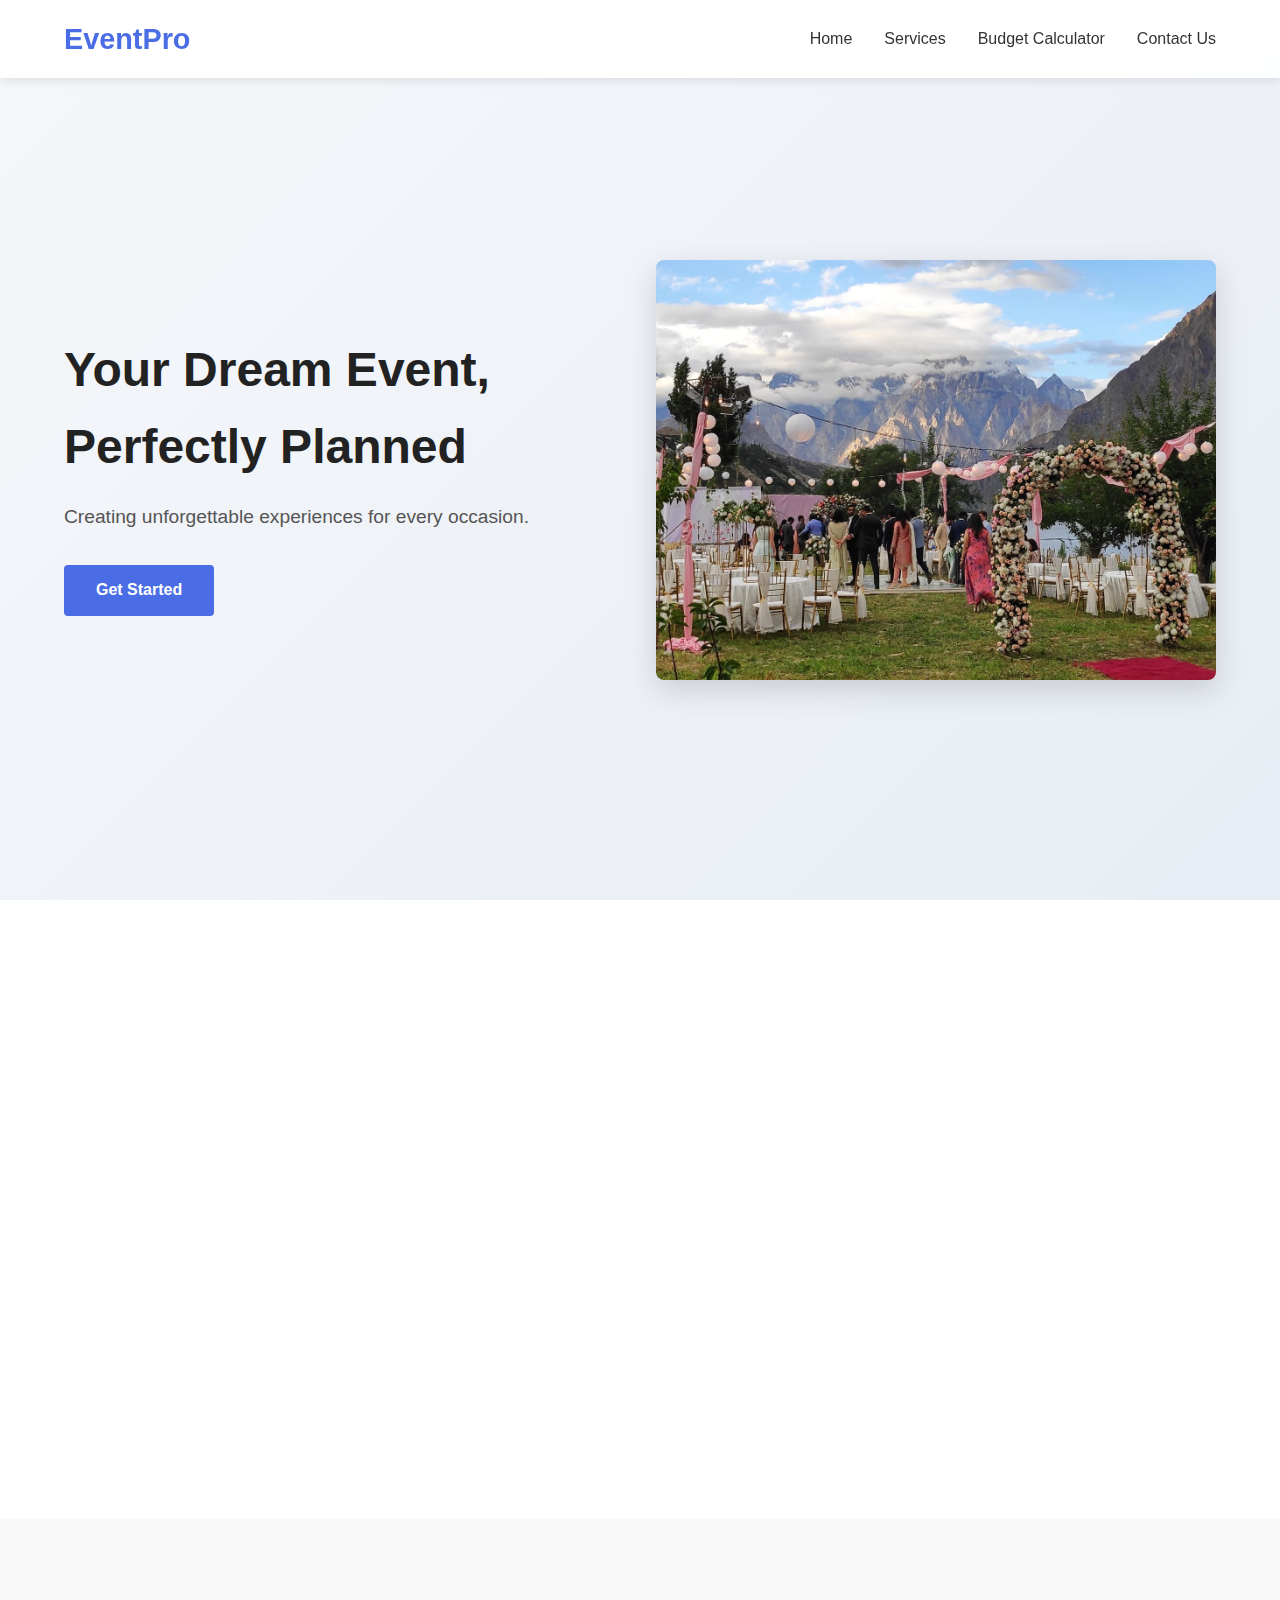
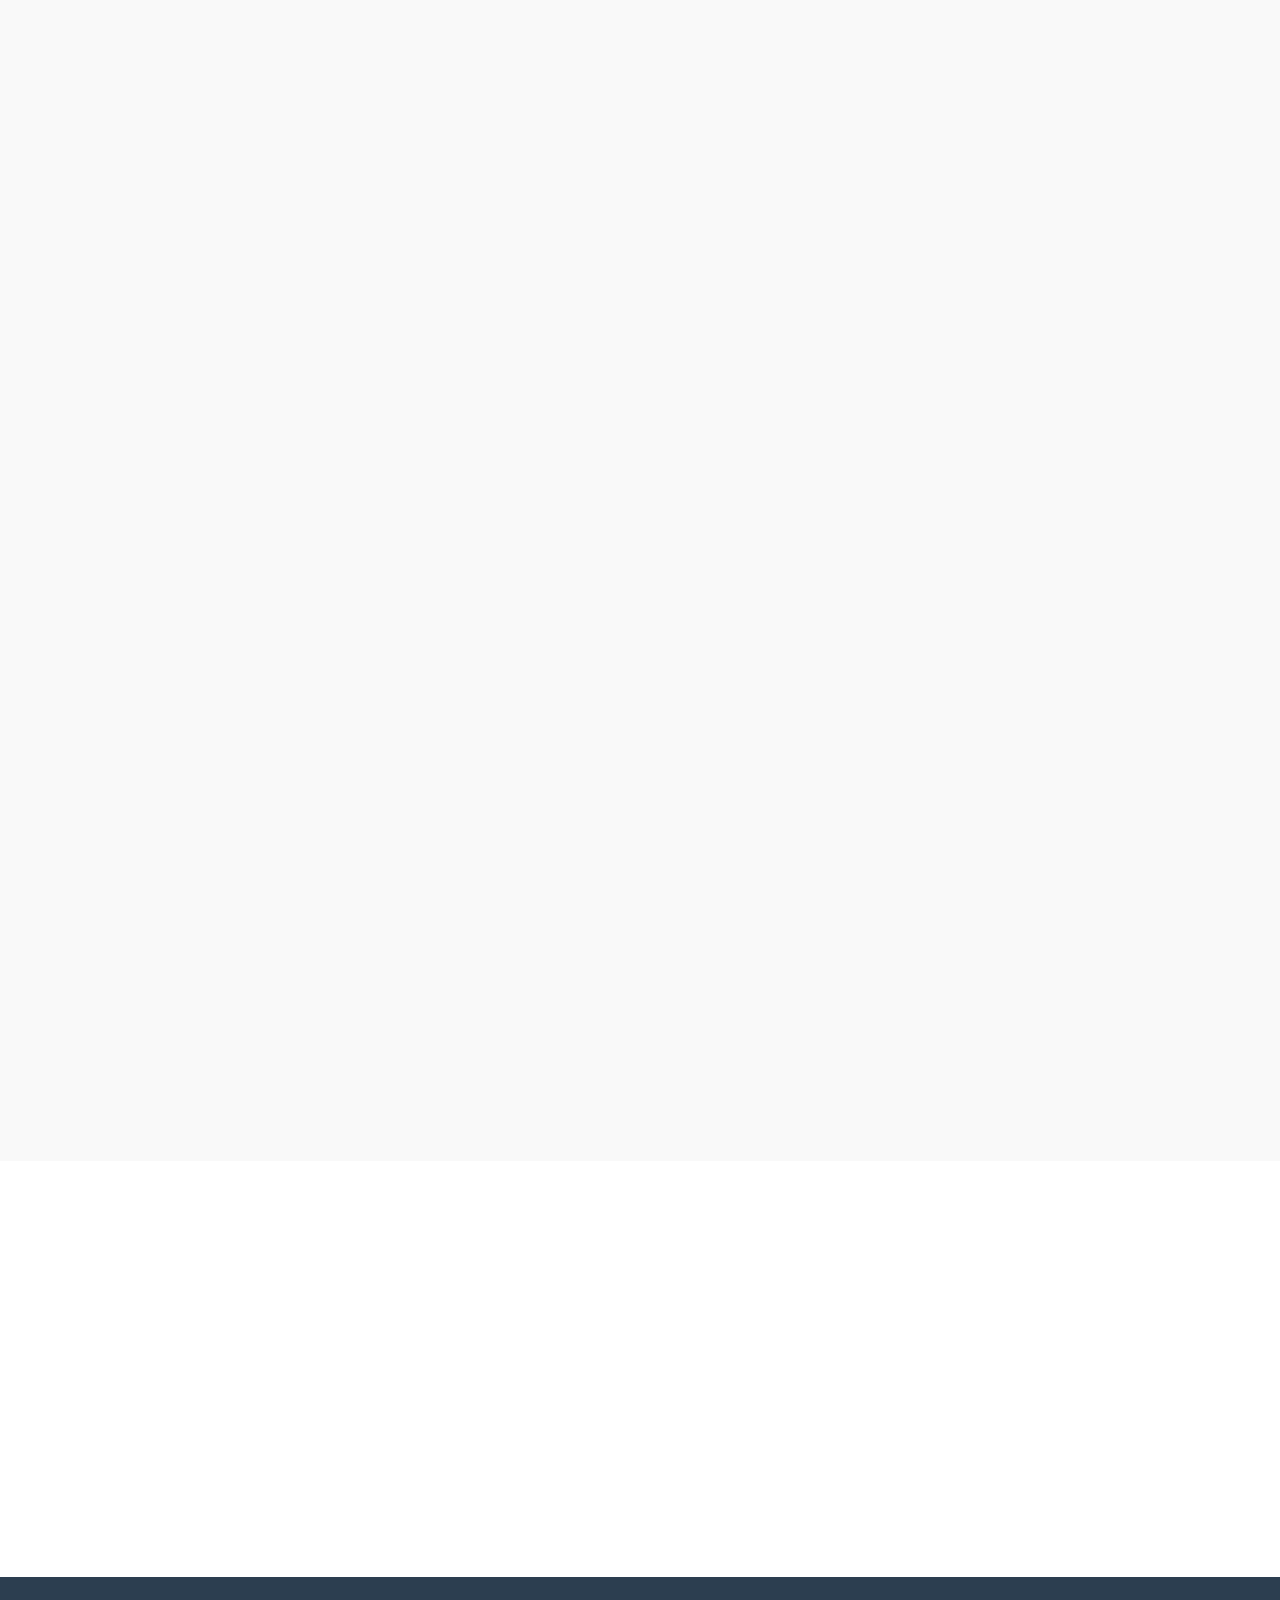
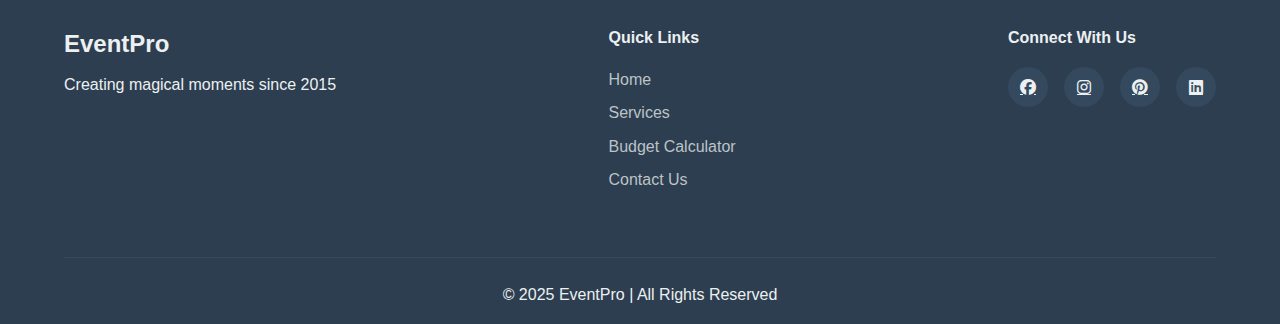
<file: index.html>
<!DOCTYPE html>
<html lang="en">
<head>
    <meta charset="UTF-8">
    <meta name="viewport" content="width=device-width, initial-scale=1.0">
    <title>Home - Event Planning Service</title>
    <link rel="stylesheet" href="css/style.css">
    <link rel="stylesheet" href="https://cdnjs.cloudflare.com/ajax/libs/font-awesome/6.4.0/css/all.min.css">
</head>
<body>
    <header class="sticky-header">
        <nav>
            <a href="index.html" class="logo-link">
                <div class="logo">EventPro</div>
            </a>
            <ul class="nav-links">
                <li><a href="index.html">Home</a></li>
                <li><a href="services.html">Services</a></li>
                <li><a href="calculator.html">Budget Calculator</a></li>
                <li><a href="contact.html">Contact Us</a></li>
            </ul>
            <div class="mobile-menu-btn">
                <span></span>
                <span></span>
                <span></span>
            </div>
        </nav>
    </header>

    <section id="hero" class="hero-section">
        <div class="hero-content">
            <h1 class="animate-on-scroll">Your Dream Event, Perfectly Planned</h1>
            <p class="animate-on-scroll" style="animation-delay: 0.2s;">Creating unforgettable experiences for every occasion.</p>
            <a href="contact.html" class="cta-button animate-on-scroll" style="animation-delay: 0.4s;">Get Started</a>
        </div>
        <div class="hero-image animate-on-scroll" style="animation-delay: 0.3s;">
            <img src="images/event-hero.jpg" alt="Beautifully decorated event venue">
        </div>
    </section>

    <section id="about" class="about-section">
        <div class="container">
            <h2 class="animate-on-scroll">About Us</h2>
            <div class="about-content">
                <div class="about-text">
                    <p class="animate-on-scroll" style="animation-delay: 0.2s;">At EventPro, we specialize in curating extraordinary experiences that leave lasting impressions. With over 10 years of industry expertise, our team of passionate event planners transforms your vision into reality.</p>
                    <p class="animate-on-scroll" style="animation-delay: 0.4s;">We specialize in planning weddings, corporate events, birthdays, and special occasions. Our detail-oriented approach ensures every element of your event is meticulously planned and flawlessly executed.</p>
                </div>
                <div class="about-image animate-on-scroll" style="animation-delay: 0.3s;">
                    <img src="images/team.jpg" alt="Our dedicated team of event planners">
                </div>
            </div>
        </div>
    </section>

    <section id="services-preview" class="services-section">
        <div class="container">
            <h2 class="animate-on-scroll">Our Services</h2>
            <div class="services-grid">
                <div class="service-card animate-on-scroll" style="animation-delay: 0.1s;">
                    <i class="fas fa-heart"></i>
                    <h3>Weddings</h3>
                    <p>Turn your special day into a dream come true with our comprehensive wedding planning services.</p>
                </div>
                <div class="service-card animate-on-scroll" style="animation-delay: 0.3s;">
                    <i class="fas fa-briefcase"></i>
                    <h3>Corporate Events</h3>
                    <p>Impress clients and motivate teams with professionally organized corporate gatherings.</p>
                </div>
                <div class="service-card animate-on-scroll" style="animation-delay: 0.5s;">
                    <i class="fas fa-birthday-cake"></i>
                    <h3>Celebrations</h3>
                    <p>Make birthdays, anniversaries, and special occasions truly memorable.</p>
                </div>
            </div>
            <div class="services-cta">
                <a href="services.html" class="btn-secondary animate-on-scroll" style="animation-delay: 0.6s;">View All Services</a>
            </div>
        </div>
    </section>

    <section id="testimonials" class="testimonials-section">
        <div class="container">
            <h2 class="animate-on-scroll">What Our Clients Say</h2>
            <div class="testimonial-slider">
                <div class="testimonial-item animate-on-scroll" style="animation-delay: 0.2s;">
                    <div class="testimonial-content">
                        <p>"EventPro made our wedding day absolutely perfect. Their attention to detail and dedication exceeded our expectations!"</p>
                        <div class="client-info">
                            <h4>Sarah & Michael</h4>
                            <p>Wedding Clients</p>
                        </div>
                    </div>
                </div>
                <div class="testimonial-item animate-on-scroll" style="animation-delay: 0.4s;">
                    <div class="testimonial-content">
                        <p>"The corporate gala they organized for our company was professional, elegant, and precisely what we envisioned."</p>
                        <div class="client-info">
                            <h4>John Davis</h4>
                            <p>Marketing Director</p>
                        </div>
                    </div>
                </div>
            </div>
        </div>
    </section>

    <section id="cta" class="cta-section animate-on-scroll">
        <div class="container">
            <h2>Ready to Plan Your Next Event?</h2>
            <p>Let us help you create an unforgettable experience.</p>
            <a href="contact.html" class="cta-button">Contact Us Today</a>
        </div>
    </section>

    <footer>
        <div class="footer-content">
            <div class="footer-logo">
                <h3>EventPro</h3>
                <p>Creating magical moments since 2015</p>
            </div>
            <div class="footer-links">
                <h4>Quick Links</h4>
                <ul>
                    <li><a href="index.html">Home</a></li>
                    <li><a href="services.html">Services</a></li>
                    <li><a href="calculator.html">Budget Calculator</a></li>
                    <li><a href="contact.html">Contact Us</a></li>
                </ul>
            </div>
            <div class="footer-social">
                <h4>Connect With Us</h4>
                <div class="social-icons">
                    <a href="#"><i class="fab fa-facebook"></i></a>
                    <a href="#"><i class="fab fa-instagram"></i></a>
                    <a href="#"><i class="fab fa-pinterest"></i></a>
                    <a href="#"><i class="fab fa-linkedin"></i></a>
                </div>
            </div>
        </div>
        <div class="footer-bottom">
            <p>&copy; 2025 EventPro | All Rights Reserved</p>
        </div>
    </footer>

    <script src="js/script.js"></script>
</body>
</html>
</file>
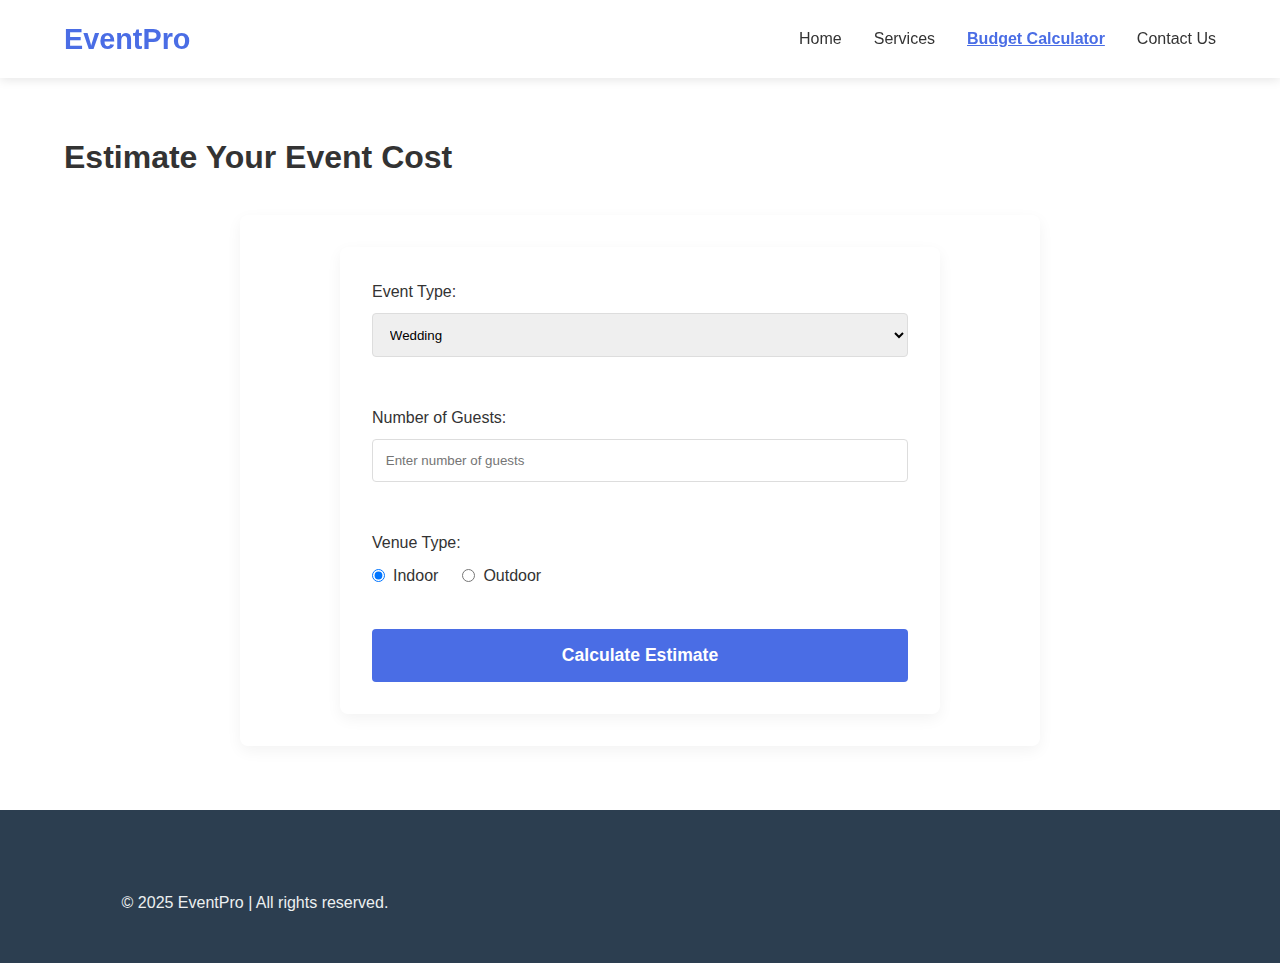
<file: calculator.html>
<!DOCTYPE html>
<html lang="en">
<head>
    <meta charset="UTF-8">
    <meta name="viewport" content="width=device-width, initial-scale=1.0">
    <title>Budget Calculator - Event Planning Service</title>
    <link rel="stylesheet" href="css/style.css">
</head>
<body>
    <header class="sticky-header">
        <nav>
            <a href="index.html" class="logo-link">
                <div class="logo">EventPro</div>
            </a>
            <ul class="nav-links">
                <li><a href="index.html">Home</a></li>
                <li><a href="services.html">Services</a></li>
                <li><a href="calculator.html" class="active">Budget Calculator</a></li>
                <li><a href="contact.html">Contact Us</a></li>
            </ul>
            <div class="mobile-menu-btn">
                <span></span>
                <span></span>
                <span></span>
            </div>
        </nav>
    </header>

    <section id="calculator" class="calculator-section">
        <div class="container">
            <h1 class="section-title animate-on-scroll">Estimate Your Event Cost</h1>
            <div class="calculator-container animate-on-scroll">
                <form id="budget-form">
                    <div class="form-group">
                        <label for="eventType">Event Type:</label>
                        <select id="eventType" required>
                            <option value="wedding">Wedding</option>
                            <option value="corporate">Corporate Event</option>
                            <option value="birthday">Birthday</option>
                            <option value="anniversary">Anniversary</option>
                        </select>
                    </div>

                    <div class="form-group">
                        <label for="guests">Number of Guests:</label>
                        <input type="number" id="guests" min="1" placeholder="Enter number of guests" required>
                    </div>

                    <div class="form-group">
                        <label>Venue Type:</label>
                        <div class="radio-group">
                            <div class="radio-option">
                                <input type="radio" id="indoor" name="venue" value="indoor" checked>
                                <label for="indoor">Indoor</label>
                            </div>
                            <div class="radio-option">
                                <input type="radio" id="outdoor" name="venue" value="outdoor">
                                <label for="outdoor">Outdoor</label>
                            </div>
                        </div>
                    </div>

                    <button type="button" class="calculate-btn">Calculate Estimate</button>
                </form>

                <div id="result" class="estimate-result" style="display:none;">
                    <h3>Your Event Estimate</h3>
                    <div class="estimate-breakdown">
                        <!-- Results will be populated by JavaScript -->
                    </div>
                </div>
            </div>
        </div>
    </section>

    <footer>
        <div class="container">
            <p>&copy; 2025 EventPro | All rights reserved.</p>
        </div>
    </footer>

    <script src="js/script.js"></script>
</body>
</html>
</file>
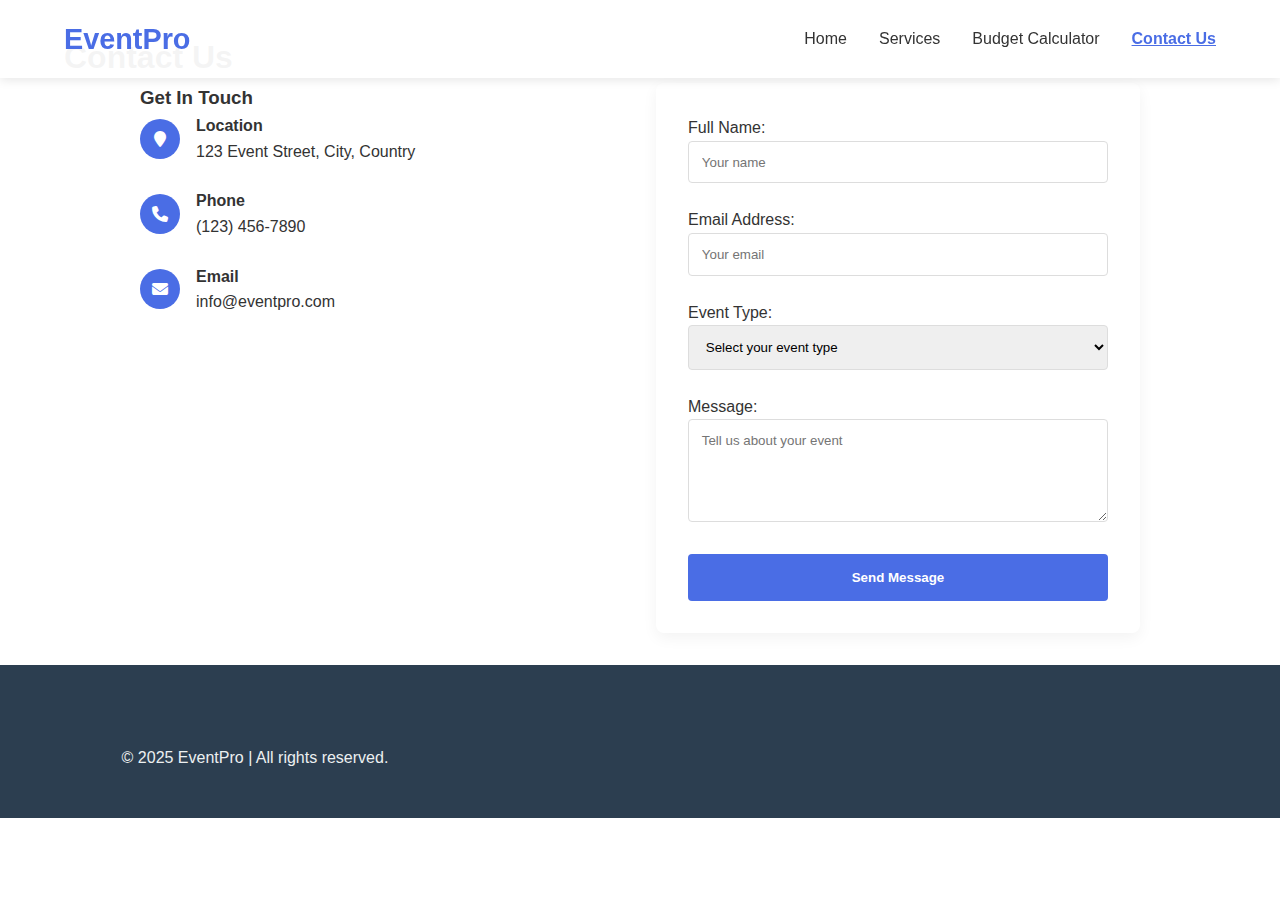
<file: contact.html>
<!DOCTYPE html>
<html lang="en">
<head>
    <meta charset="UTF-8">
    <meta name="viewport" content="width=device-width, initial-scale=1.0">
    <title>Contact Us - Event Planning Service</title>
    <link rel="stylesheet" href="css/style.css">
    <link rel="stylesheet" href="https://cdnjs.cloudflare.com/ajax/libs/font-awesome/6.4.0/css/all.min.css">
</head>
<body>
    <header class="sticky-header">
        <nav>
            <a href="index.html" class="logo-link">
                <div class="logo">EventPro</div>
            </a>
            <ul class="nav-links">
                <li><a href="index.html">Home</a></li>
                <li><a href="services.html">Services</a></li>
                <li><a href="calculator.html">Budget Calculator</a></li>
                <li><a href="contact.html" class="active">Contact Us</a></li>
            </ul>
            <div class="mobile-menu-btn">
                <span></span>
                <span></span>
                <span></span>
            </div>
        </nav>
    </header>

    <section class="contact-section">
        <div class="container">
            <h1 class="section-title animate-on-scroll">Contact Us</h1>
            
            <div class="contact-container">
                <div class="contact-info animate-on-scroll">
                    <h3>Get In Touch</h3>
                    <div class="contact-info-item">
                        <i class="fa fa-map-marker"></i>
                        <div>
                            <h4>Location</h4>
                            <p>123 Event Street, City, Country</p>
                        </div>
                    </div>
                    <div class="contact-info-item">
                        <i class="fa fa-phone"></i>
                        <div>
                            <h4>Phone</h4>
                            <p>(123) 456-7890</p>
                        </div>
                    </div>
                    <div class="contact-info-item">
                        <i class="fa fa-envelope"></i>
                        <div>
                            <h4>Email</h4>
                            <p>info@eventpro.com</p>
                        </div>
                    </div>
                </div>
                
                <div class="contact-form animate-on-scroll">
                    <form id="contact-form" action="https://formsubmit.co/your-email@example.com" method="POST">
                        <div id="form-message" style="display: none;"></div>
                        
                        <label for="name">Full Name:</label>
                        <input type="text" id="name" name="name" placeholder="Your name" required>

                        <label for="email">Email Address:</label>
                        <input type="email" id="email" name="email" placeholder="Your email" required>

                        <label for="event">Event Type:</label>
                        <select id="event" name="event" required>
                            <option value="" disabled selected>Select your event type</option>
                            <option value="wedding">Wedding</option>
                            <option value="corporate">Corporate Event</option>
                            <option value="birthday">Birthday</option>
                            <option value="anniversary">Anniversary</option>
                            <option value="other">Other</option>
                        </select>

                        <label for="message">Message:</label>
                        <textarea id="message" name="message" rows="5" placeholder="Tell us about your event" required></textarea>

                        <button type="submit" class="submit-button">Send Message</button>
                    </form>
                </div>
            </div>
        </div>
    </section>

    <footer>
        <div class="container">
            <p>&copy; 2025 EventPro | All rights reserved.</p>
        </div>
    </footer>

    <script src="js/script.js"></script>
    <style>
        /* Add some styling for form messages */
        .error-message {
            background-color: #ffdddd;
            color: #d8000c;
            padding: 10px;
            border-radius: 4px;
            margin-bottom: 15px;
        }
        
        .success-message {
            background-color: #ddffdd;
            color: #4f8a10;
            padding: 10px;
            border-radius: 4px;
            margin-bottom: 15px;
        }
    </style>
</body>
</html>
</file>
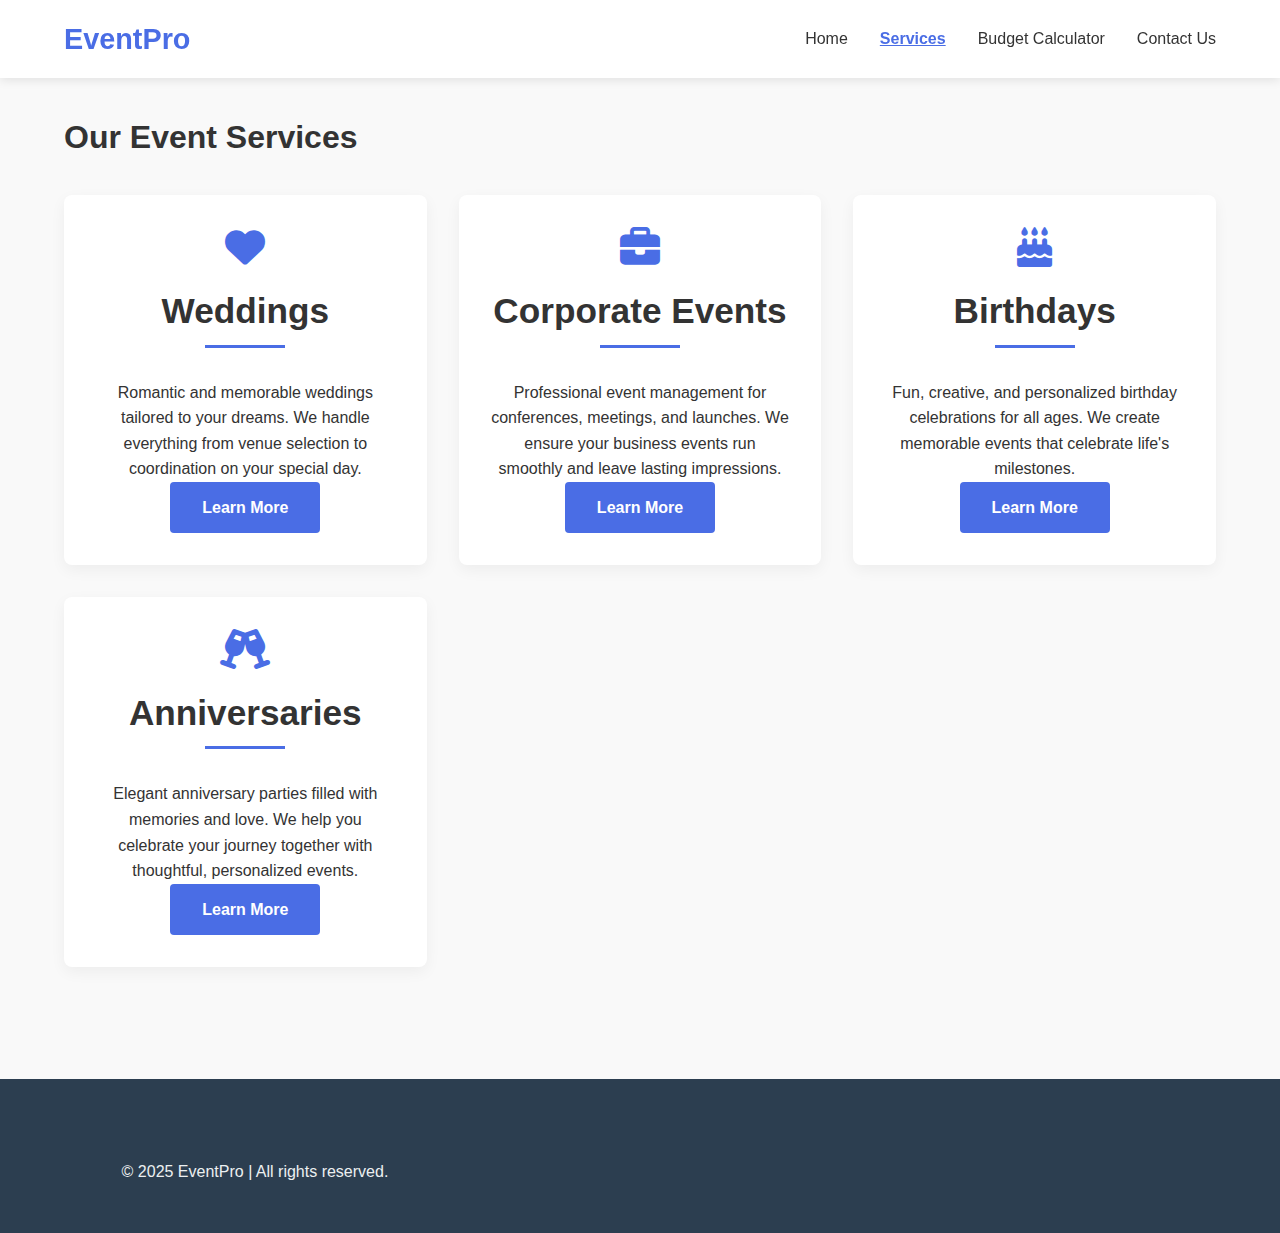
<file: services.html>
<!DOCTYPE html>
<html lang="en">
<head>
    <meta charset="UTF-8">
    <meta name="viewport" content="width=device-width, initial-scale=1.0">
    <title>Services - Event Planning Service</title>
    <link rel="stylesheet" href="css/style.css">
    <link rel="stylesheet" href="https://cdnjs.cloudflare.com/ajax/libs/font-awesome/6.4.0/css/all.min.css">
</head>
<body>
    <header class="sticky-header">
        <nav>
            <a href="index.html" class="logo-link">
                <div class="logo">EventPro</div>
            </a>
            <ul class="nav-links">
                <li><a href="index.html">Home</a></li>
                <li><a href="services.html" class="active">Services</a></li>
                <li><a href="calculator.html">Budget Calculator</a></li>
                <li><a href="contact.html">Contact Us</a></li>
            </ul>
            <div class="mobile-menu-btn">
                <span></span>
                <span></span>
                <span></span>
            </div>
        </nav>
    </header>

    <section class="services-section">
        <div class="container">
            <h1 class="section-title animate-on-scroll">Our Event Services</h1>
            <div class="services-grid">
                <div class="service-card animate-on-scroll">
                    <i class="fas fa-heart"></i>
                    <h2>Weddings</h2>
                    <p>Romantic and memorable weddings tailored to your dreams. We handle everything from venue selection to coordination on your special day.</p>
                    <a href="#" class="cta-button">Learn More</a>
                </div>
                <div class="service-card animate-on-scroll">
                    <i class="fas fa-briefcase"></i>
                    <h2>Corporate Events</h2>
                    <p>Professional event management for conferences, meetings, and launches. We ensure your business events run smoothly and leave lasting impressions.</p>
                    <a href="#" class="cta-button">Learn More</a>
                </div>
                <div class="service-card animate-on-scroll">
                    <i class="fas fa-birthday-cake"></i>
                    <h2>Birthdays</h2>
                    <p>Fun, creative, and personalized birthday celebrations for all ages. We create memorable events that celebrate life's milestones.</p>
                    <a href="#" class="cta-button">Learn More</a>
                </div>
                <div class="service-card animate-on-scroll">
                    <i class="fas fa-glass-cheers"></i>
                    <h2>Anniversaries</h2>
                    <p>Elegant anniversary parties filled with memories and love. We help you celebrate your journey together with thoughtful, personalized events.</p>
                    <a href="#" class="cta-button">Learn More</a>
                </div>
            </div>
        </div>
    </section>

    <footer>
        <div class="container">
            <p>&copy; 2025 EventPro | All rights reserved.</p>
        </div>
    </footer>

    <script src="js/script.js"></script>
</body>
</html>
</file>
<file: css/style.css>
:root {
    --primary-color: #4a6de5;
    --secondary-color: #d4af37;
    --text-color: #333;
    --background-color: #fff;
    --light-bg-color: #f9f9f9;
    --footer-bg-color: #2c3e50;
    --footer-text-color: #ecf0f1;
    --footer-link-color: #bdc3c7;
    --shadow-light: 0 5px 15px rgba(0, 0, 0, 0.05);
    --shadow-medium: 0 10px 30px rgba(0, 0, 0, 0.15);
}

* {
    margin: 0;
    padding: 0;
    box-sizing: border-box;
}

body {
    font-family: 'Poppins', 'Segoe UI', Tahoma, Geneva, Verdana, sans-serif;
    line-height: 1.6;
    color: var(--text-color);
    background: var(--background-color);
    overflow-x: hidden;
}

.container {
    width: 90%;
    max-width: 1200px;
    margin: 0 auto;
    padding: 2rem 0;
}

/* Sticky Header */
.sticky-header {
    position: fixed;
    top: 0;
    left: 0;
    width: 100%;
    background-color: rgba(255, 255, 255, 0.95);
    box-shadow: 0 2px 10px rgba(0, 0, 0, 0.1);
    z-index: 1000;
    transition: all 0.3s ease;
}

.sticky-header.scrolled {
    background-color: #fff;
    box-shadow: 0 5px 15px rgba(0, 0, 0, 0.1);
}

/* Navigation */
nav {
    display: flex;
    justify-content: space-between;
    align-items: center;
    padding: 1rem 5%;
}

.logo-link {
    text-decoration: none;
}

.logo {
    font-size: 1.8rem;
    font-weight: 700;
    color: var(--primary-color);
    transition: transform 0.3s ease;
}

.logo-link:hover .logo {
    transform: scale(1.05);
}

.nav-links {
    display: flex;
    list-style: none;
}

.nav-links li {
    margin-left: 2rem;
}

.nav-links a {
    text-decoration: none;
    color: var(--text-color);
    font-weight: 500;
    transition: color 0.3s ease;
}

.nav-links a:hover {
    color: var(--primary-color);
}

.nav-links a.active {
    color: var(--primary-color);
    font-weight: 600;
    text-decoration: underline;
}

/* Improved mobile menu styling */
.mobile-menu-btn {
    display: none;
    flex-direction: column;
    cursor: pointer;
    z-index: 1010;
    margin-left: 15px;
}

.mobile-menu-btn span {
    display: block;
    width: 25px;
    height: 3px;
    background-color: var(--text-color);
    margin: 2px 0;
    transition: 0.3s;
}

.mobile-menu-btn.open span:nth-child(1) {
    transform: rotate(-45deg) translate(-5px, 6px);
}

.mobile-menu-btn.open span:nth-child(2) {
    opacity: 0;
}

.mobile-menu-btn.open span:nth-child(3) {
    transform: rotate(45deg) translate(-5px, -6px);
}

/* Hero Section */
.hero-section {
    display: flex;
    align-items: center;
    min-height: 100vh;
    padding: 6rem 5% 3rem;
    background: linear-gradient(135deg, #f5f7fa 0%, #e8edf5 100%);
}

.hero-content {
    flex: 1;
    padding-right: 2rem;
}

.hero-content h1 {
    font-size: 3rem;
    margin-bottom: 1rem;
    color: #222;
}

.hero-content p {
    font-size: 1.2rem;
    margin-bottom: 2rem;
    color: #555;
}

.cta-button {
    display: inline-block;
    padding: 0.8rem 2rem;
    background-color: var(--primary-color);
    color: white;
    text-decoration: none;
    border-radius: 4px;
    font-weight: bold;
    transition: background-color 0.3s ease;
}

.cta-button:hover {
    background-color: #3a5bd0;
    transform: translateY(-3px);
    box-shadow: 0 5px 15px rgba(74, 109, 229, 0.4);
}

.hero-image {
    flex: 1;
}

.hero-image img {
    width: 100%;
    border-radius: 8px;
    box-shadow: var(--shadow-medium);
}

/* About Section */
.about-section {
    padding: 5rem 0;
    background-color: var(--background-color);
}

.about-content {
    display: flex;
    align-items: center;
    gap: 3rem;
    margin-top: 2rem;
}

.about-text {
    flex: 3;
}

.about-text p {
    margin-bottom: 1rem;
    line-height: 1.8;
}

.about-image {
    flex: 2;
}

.about-image img {
    width: 100%;
    border-radius: 8px;
    box-shadow: var(--shadow-light);
}

/* Services Section */
.services-section {
    padding: 5rem 0;
    background-color: var(--light-bg-color);
}

.services-grid {
    display: grid;
    grid-template-columns: repeat(auto-fit, minmax(300px, 1fr));
    gap: 2rem;
    margin-top: 2rem;
}

.service-card {
    background: white;
    padding: 2rem;
    border-radius: 8px;
    box-shadow: var(--shadow-light);
    text-align: center;
    transition: transform 0.3s ease, box-shadow 0.3s ease;
}

.service-card:hover {
    transform: translateY(-10px);
    box-shadow: var(--shadow-medium);
}

.service-card i {
    font-size: 2.5rem;
    color: var(--primary-color);
    margin-bottom: 1rem;
}

.service-card h3 {
    margin-bottom: 1rem;
}

.services-cta {
    text-align: center;
    margin-top: 3rem;
}

.btn-secondary {
    display: inline-block;
    padding: 0.8rem 2rem;
    background-color: transparent;
    color: var(--primary-color);
    border: 2px solid var(--primary-color);
    text-decoration: none;
    border-radius: 4px;
    font-weight: bold;
    transition: all 0.3s ease;
}

.btn-secondary:hover {
    background-color: var(--primary-color);
    color: white;
    transform: translateY(-3px);
    box-shadow: 0 5px 15px rgba(74, 109, 229, 0.2);
}

/* Section Headings */
section h2 {
    text-align: center;
    font-size: 2.2rem;
    margin-bottom: 2rem;
    position: relative;
    padding-bottom: 0.5rem;
}

section h2::after {
    content: '';
    position: absolute;
    bottom: 0;
    left: 50%;
    transform: translateX(-50%);
    width: 80px;
    height: 3px;
    background-color: var(--primary-color);
}

/* Footer */
footer {
    background-color: var(--footer-bg-color);
    color: var(--footer-text-color);
    padding: 3rem 5% 1rem;
}

.footer-content {
    display: flex;
    flex-wrap: wrap;
    justify-content: space-between;
    margin-bottom: 2rem;
}

.footer-logo, .footer-links, .footer-social {
    margin-bottom: 1.5rem;
}

.footer-logo h3 {
    font-size: 1.5rem;
    margin-bottom: 0.5rem;
}

.footer-links h4, .footer-social h4 {
    margin-bottom: 1rem;
}

.footer-links ul {
    list-style: none;
}

.footer-links ul li {
    margin-bottom: 0.5rem;
}

.footer-links a {
    color: var(--footer-link-color);
    text-decoration: none;
    transition: color 0.3s ease;
}

.footer-links a:hover {
    color: #fff;
}

.social-icons {
    display: flex;
    gap: 1rem;
}

.social-icons a {
    display: inline-block;
    width: 40px;
    height: 40px;
    background-color: #34495e;
    border-radius: 50%;
    display: flex;
    align-items: center;
    justify-content: center;
    color: var(--footer-text-color);
    transition: all 0.3s ease;
}

.social-icons a:hover {
    background-color: var(--primary-color);
    transform: translateY(-3px);
}

.footer-bottom {
    text-align: center;
    padding-top: 1.5rem;
    border-top: 1px solid #34495e;
}

/* Form Styles */
form {
    max-width: 600px;
    margin: 0 auto;
    background-color: white;
    padding: 2rem;
    border-radius: 8px;
    box-shadow: var(--shadow-light);
}

input, select, textarea {
    width: 100%;
    margin-bottom: 1.5rem;
    padding: 0.8rem;
    border: 1px solid #ddd;
    border-radius: 4px;
    font-family: inherit;
    transition: border 0.3s ease;
}

input:focus, select:focus, textarea:focus {
    outline: none;
    border-color: var(--primary-color);
}

button, .submit-button {
    width: 100%;
    padding: 1rem;
    background-color: var(--primary-color);
    color: white;
    border: none;
    border-radius: 4px;
    font-weight: bold;
    cursor: pointer;
    transition: all 0.3s ease;
}

button:hover, .submit-button:hover {
    background-color: #3a5bd0;
    transform: translateY(-3px);
    box-shadow: 0 5px 15px rgba(74, 109, 229, 0.4);
}

/* Animation classes - Enhanced */
.animate-on-scroll {
    opacity: 0;
    transform: translateY(30px);
    transition: opacity 0.6s ease, transform 0.6s ease;
}

.animate-on-scroll.visible {
    opacity: 1;
    transform: translateY(0);
}

/* Enhanced testimonials section */
.testimonials-section {
    padding: 5rem 0;
    background-color: var(--light-bg-color);
    position: relative;
}

.testimonial-slider {
    display: flex;
    flex-wrap: wrap;
    gap: 2rem;
    margin-top: 2rem;
}

.testimonial-item {
    flex: 1;
    min-width: 300px;
    background-color: white;
    border-radius: 8px;
    padding: 2rem;
    box-shadow: var(--shadow-light);
    transition: transform 0.3s ease, box-shadow 0.3s ease;
}

.testimonial-item:hover {
    transform: translateY(-5px);
    box-shadow: var(--shadow-medium);
}

.testimonial-content p {
    font-style: italic;
    margin-bottom: 1.5rem;
    position: relative;
    color: #555;
}

.testimonial-content p::before,
.testimonial-content p::after {
    content: '"';
    font-size: 1.5rem;
    color: var(--primary-color);
}

.client-info h4 {
    margin-bottom: 0.2rem;
    color: var(--primary-color);
}

.client-info p {
    font-size: 0.9rem;
    color: #777;
}

/* Call to action section */
.cta-section {
    padding: 5rem 0;
    background: linear-gradient(135deg, #4a6de5 0%, #3f5dca 100%);
    color: white;
    text-align: center;
}

.cta-section h2 {
    color: white;
    margin-bottom: 1rem;
}

.cta-section p {
    margin-bottom: 2rem;
    font-size: 1.1rem;
}

.cta-section::after {
    display: none;
}

.cta-section .cta-button {
    background-color: white;
    color: var(--primary-color);
    border: none;
}

.cta-section .cta-button:hover {
    background-color: var(--secondary-color);
    color: white;
}

/* Calculator page specific styles */
.calculator-container {
    max-width: 800px;
    margin: 2rem auto;
    padding: 2rem;
    background-color: white;
    border-radius: 8px;
    box-shadow: var(--shadow-light);
}

.estimate-result {
    margin-top: 2rem;
    padding: 1.5rem;
    background-color: #f5f7fa;
    border-radius: 8px;
    border-left: 4px solid var(--primary-color);
}

.estimate-breakdown {
    margin-top: 1rem;
}

.breakdown-item {
    display: flex;
    justify-content: space-between;
    margin-bottom: 0.5rem;
    padding-bottom: 0.5rem;
    border-bottom: 1px solid #eee;
}

.total-cost {
    font-weight: bold;
    font-size: 1.2rem;
    color: var(--primary-color);
    margin-top: 1rem;
    text-align: right;
}

/* Contact page specific styles */
.contact-container {
    display: flex;
    flex-wrap: wrap;
    gap: 2rem;
    max-width: 1000px;
    margin: 0 auto;
}

.contact-info {
    flex: 1;
    min-width: 300px;
}

.contact-info-item {
    display: flex;
    align-items: center;
    margin-bottom: 1.5rem;
}

.contact-info-item i {
    width: 40px;
    height: 40px;
    background-color: var(--primary-color);
    color: white;
    display: flex;
    align-items: center;
    justify-content: center;
    border-radius: 50%;
    margin-right: 1rem;
}

.contact-form {
    flex: 1;
    min-width: 300px;
}

/* Responsive Design */
@media (max-width: 992px) {
    .hero-section {
        flex-direction: column;
        text-align: center;
        padding-top: 5rem;
    }
    
    .hero-content {
        padding-right: 0;
        margin-bottom: 2rem;
    }
    
    .about-content {
        flex-direction: column;
    }
    
    .about-image {
        order: -1;
        margin-bottom: 2rem;
    }
    
    .footer-content {
        flex-direction: column;
        align-items: center;
        text-align: center;
    }
    
    .social-icons {
        justify-content: center;
    }
}

@media (max-width: 768px) {
    .mobile-menu-btn {
        display: flex;
    }
    
    .nav-links {
        position: fixed;
        top: 0;
        left: 0;
        width: 100%;
        height: 100vh;
        flex-direction: column;
        justify-content: center;
        align-items: center;
        background-color: rgba(255, 255, 255, 0.95);
        box-shadow: 0 5px 10px rgba(0, 0, 0, 0.1);
        z-index: 1000;
        clip-path: circle(0px at top right);
        transition: clip-path 0.5s ease-in-out;
    }
    
    .nav-links.active {
        clip-path: circle(1500px at top right);
    }
    
    .nav-links li {
        margin: 1.5rem 0;
    }
    
    .nav-links a {
        font-size: 1.2rem;
    }
    
    .hero-content h1 {
        font-size: 2.3rem;
    }
    
    .services-grid {
        grid-template-columns: 1fr;
    }
    
    section h2 {
        font-size: 1.8rem;
    }
}

@media (max-width: 480px) {
    .hero-content h1 {
        font-size: 2rem;
    }
    
    .hero-content p {
        font-size: 1rem;
    }
    
    section {
        padding: 3rem 0;
    }
    
    .container {
        width: 95%;
    }
    
    .footer-content > div {
        width: 100%;
    }
}

/* Improved Calculator Form Styling */
.calculator-section {
    padding-top: 100px; /* Add space for fixed header */
}

.form-group {
    margin-bottom: 1.5rem;
}

.form-group label {
    display: block;
    margin-bottom: 0.5rem;
    font-weight: 500;
}

.radio-group {
    display: flex;
    flex-wrap: wrap;
    gap: 1.5rem;
    margin-top: 0.5rem;
}

.radio-option {
    display: flex;
    align-items: center;
    gap: 0.5rem;
}

.radio-option input[type="radio"] {
    width: auto;
    margin: 0;
}

.radio-option label {
    margin: 0;
    cursor: pointer;
}

.calculate-btn {
    margin-top: 1rem;
    padding: 1rem 2rem;
    font-size: 1.1rem;
    background-color: var(--primary-color);
    color: white;
    border: none;
    border-radius: 4px;
    cursor: pointer;
    transition: all 0.3s ease;
}

.calculate-btn:hover {
    background-color: #3a5bd0;
    transform: translateY(-3px);
    box-shadow: 0 5px 15px rgba(74, 109, 229, 0.4);
}

input[type="number"] {
    -moz-appearance: textfield; /* Firefox */
}

input[type="number"]::-webkit-inner-spin-button, 
input[type="number"]::-webkit-outer-spin-button { 
    -webkit-appearance: none;
    margin: 0;
}
</file>
